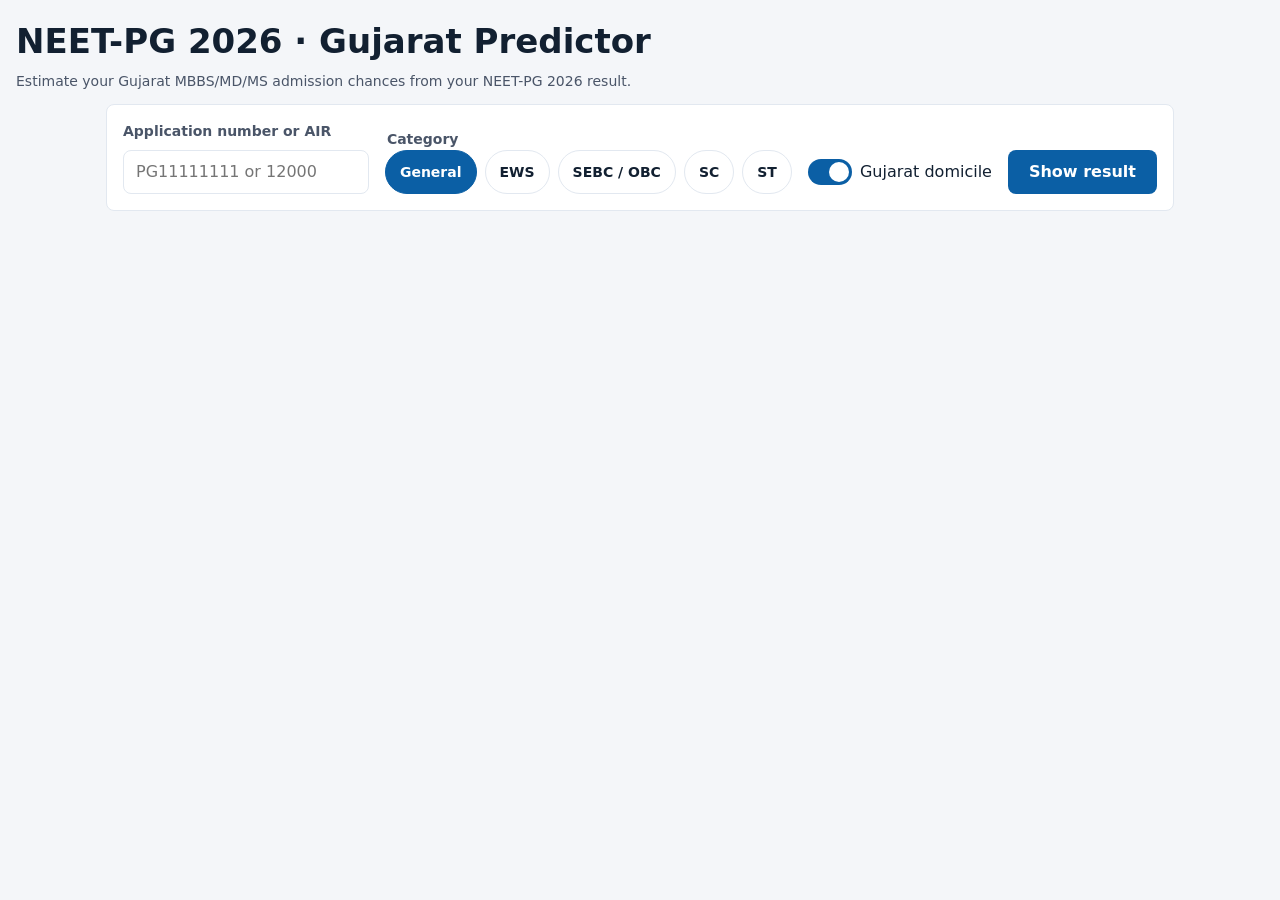
<file: index.html>
<!doctype html>
<html lang="en">
<head>
  <meta charset="utf-8">
  <meta name="viewport" content="width=device-width, initial-scale=1">
  <title>NEET-PG 2026 · Gujarat Admission Predictor</title>
  <!-- Umami: cookieless analytics; data-domains skips localhost testing. Only button clicks are sent, never app number/category/score. -->
  <script defer src="https://cloud.umami.is/script.js" data-website-id="be53304c-ef54-4a46-ac0e-5fc77f7f5a9a" data-domains="adminpydev.github.io"></script>
  <link rel="icon" href="favicon.svg" type="image/svg+xml">
  <link rel="manifest" href="manifest.webmanifest">
  <meta name="theme-color" content="#0B5FA5">
  <link rel="apple-touch-icon" href="icon-192.png">
  <meta name="apple-mobile-web-app-title" content="PG Predictor">
  <link rel="stylesheet" href="styles.css">
</head>
<body>
  <header class="topbar">
    <h1 class="brand">NEET-PG 2026 · Gujarat Predictor</h1>
    <p class="tagline">Estimate your Gujarat MBBS/MD/MS admission chances from your NEET-PG 2026 result.</p>
  </header>

  <main id="main">
    <div id="loading" class="loading" role="status">
      <span class="spinner" aria-hidden="true"></span>
      <span>Loading results…</span>
    </div>

    <form id="form" class="card form" hidden>
      <label class="field">
        <span class="field-label">Application number or AIR</span>
        <input id="app" class="input" type="text" inputmode="text" autocapitalize="characters" autocomplete="off" placeholder="PG11111111 or 12000" required>
      </label>
      <fieldset class="field seg">
        <legend class="field-label">Category</legend>
        <label class="seg-item"><input type="radio" name="category" value="GEN" checked><span>General</span></label>
        <label class="seg-item"><input type="radio" name="category" value="EWS"><span>EWS</span></label>
        <label class="seg-item"><input type="radio" name="category" value="SEBC"><span>SEBC / OBC</span></label>
        <label class="seg-item"><input type="radio" name="category" value="SC"><span>SC</span></label>
        <label class="seg-item"><input type="radio" name="category" value="ST"><span>ST</span></label>
      </fieldset>
      <label class="toggle">
        <input id="domicile" type="checkbox" checked>
        <span class="toggle-ui" aria-hidden="true"></span>
        <span>Gujarat domicile</span>
      </label>
      <button class="btn btn-primary btn-block" type="submit" data-umami-event="show-result">Show result</button>
    </form>

    <p id="error" class="error" role="alert"></p>

    <section id="result" class="card result" hidden aria-live="polite" tabindex="-1">
      <h2 class="section-title"></h2>
      <div class="stats">
        <div class="stat"><span class="stat-label">Score</span><span class="stat-value"></span></div>
        <div class="stat"><span class="stat-label" title="All India Rank" aria-label="All India Rank">AIR</span><span class="stat-value"></span></div>
        <div class="stat"><span class="stat-label">Top %</span><span class="stat-value"></span></div>
      </div>
      <details class="more">
        <summary>See percentile details</summary>
        <dl class="kv">
          <dt>Percentile (≤ score)</dt><dd></dd>
          <dt>Percentile (&lt; score)</dt><dd></dd>
          <dt>Percentile (mid-rank)</dt><dd></dd>
          <dt>Percentile (by rank)</dt><dd></dd>
          <dt>Candidates ahead</dt><dd></dd>
          <dt>Same score</dt><dd></dd>
        </dl>
      </details>
      <p class="status-msg" hidden></p>
      <button id="predict" class="btn btn-primary btn-block" type="button" data-umami-event="predict" hidden>Predict my Gujarat options</button>
    </section>

    <section id="prediction" hidden aria-live="polite" tabindex="-1">
      <div id="outlook" class="card outlook">
        <p class="outlook-kicker">Your Gujarat outlook</p>
        <p class="outlook-verdict"></p>
        <p class="outlook-meta"></p>
      </div>

      <h2 class="section-title">Branches</h2>
      <div id="streams" class="stream-list"></div>
      <button id="show-all-branches" class="btn btn-secondary btn-block show-all-branches" type="button" hidden>Show all branches</button>

      <h2 class="section-title" id="options-title">All options</h2>
      <div id="filters" class="filters">
        <div class="chips" role="group" aria-label="Chance">
          <button class="chip" type="button" data-chance="reach" aria-pressed="true">In reach<span class="chip-count"></span></button>
          <button class="chip" type="button" data-chance="all" aria-pressed="false">All<span class="chip-count"></span></button>
          <button class="chip" type="button" data-chance="High" aria-pressed="false">High<span class="chip-count"></span></button>
          <button class="chip" type="button" data-chance="Good" aria-pressed="false">Good<span class="chip-count"></span></button>
          <button class="chip" type="button" data-chance="Borderline" aria-pressed="false">Borderline<span class="chip-count"></span></button>
          <button class="chip" type="button" data-chance="Low" aria-pressed="false">Low<span class="chip-count"></span></button>
        </div>
        <div class="filter-row">
          <details id="f-stream" class="ms" data-all="All streams" data-unit="streams"><summary class="select">All streams</summary><div class="ms-panel" role="group" aria-label="Filter by stream"></div></details>
          <details id="f-type" class="ms" data-all="All college types" data-unit="types"><summary class="select">All college types</summary><div class="ms-panel" role="group" aria-label="Filter by college type"></div></details>
          <details id="f-route" class="ms" data-all="All routes" data-unit="routes"><summary class="select">All routes</summary><div class="ms-panel" role="group" aria-label="Filter by route"></div></details>
          <select id="f-fee" class="select" aria-label="Maximum fee per year">
            <option value="">Any fee</option>
            <option value="200000">Up to ₹2 L / yr</option>
            <option value="1200000">Up to ₹12 L / yr</option>
            <option value="2500000">Up to ₹25 L / yr</option>
            <option value="4000000">Up to ₹40 L / yr</option>
          </select>
          <select id="f-sort" class="select" aria-label="Sort by">
            <option value="chance">Sort: Chance</option>
            <option value="fee-asc">Fee: low to high</option>
            <option value="fee-desc">Fee: high to low</option>
            <option value="college">College: A–Z</option>
          </select>
        </div>
      </div>

      <div class="list-head">
        <p id="count" class="muted"></p>
        <button id="csv" class="btn btn-secondary" type="button" data-umami-event="download-csv">Download CSV</button>
      </div>

      <div id="cards" class="option-list"></div>

      <div class="table-wrap">
        <table id="table" class="table">
          <caption class="sr-only">All predicted options</caption>
          <thead>
            <tr>
              <th scope="col">Course</th>
              <th scope="col">College</th>
              <th scope="col">Type</th>
              <th scope="col">Route</th>
              <th scope="col">Chance</th>
              <th scope="col">Earliest round</th>
              <th scope="col">Fee / yr</th>
              <th scope="col">Last admitted</th>
            </tr>
          </thead>
          <tbody></tbody>
        </table>
      </div>

      <div id="empty" class="empty" hidden>
        <p>No options match these filters.</p>
        <button id="clear" class="btn btn-secondary" type="button">Clear filters</button>
      </div>

      <button id="more" class="btn btn-secondary btn-block" type="button" hidden>Show 30 more</button>

      <details class="card legend">
        <summary>What do High / Good / Borderline / Low mean?</summary>
        <p><b>High</b>: last 2025 admit was at least 15% past your position. <b>Good</b>: last admit at or a little past you.
          <b>Borderline</b>: last admit within 10% ahead of you. <b>Low</b>: seat closed well before your position.</p>
      </details>
      <p class="disclaimer">Estimates from Gujarat 2025-26 state cutoffs and MCC 2024/2025 cutoffs. Not a guarantee.
        Check your real merit number in the official 2026 Gujarat merit list.</p>
    </section>
  </main>
  <script type="module" src="app.js"></script>
</body>
</html>
</file>
<file: styles.css>
/* NEET-PG 2026 Gujarat Predictor — mobile-first, clean & clinical */

/* ---------- base ---------- */
:root {
  --bg: #F4F6F9;
  --card: #FFFFFF;
  --border: #E2E8F0;
  --ink: #122031;
  --muted: #4A5568;
  --primary: #0B5FA5;
  --primary-hover: #094C84;
  --high: #146C2E;
  --good: #0B5FA5;
  --border-line: #9A5B00;
  --low: #8A2C22;
  --unknown: #5B6472;
  --space: 8px;
  --radius: 8px;
}

* { box-sizing: border-box; min-width: 0; }

body {
  margin: 0;
  background: var(--bg);
  color: var(--ink);
  font-size: 16px;
  line-height: 1.5;
  font-family: system-ui, -apple-system, "Segoe UI", Roboto, Helvetica, Arial, sans-serif;
}

h1, h2, h3, p, dl, dd { margin: 0; }
button, input, select { font: inherit; color: inherit; }
:focus-visible { outline: 3px solid var(--primary); outline-offset: 2px; }
/* programmatic focus on section reveal (tabindex=-1) shouldn't draw a ring round the whole section */
#result:focus-visible, #prediction:focus-visible { outline: none; }

/* ---------- layout ---------- */
.topbar { padding: 16px 16px 12px; }
.brand { font-size: 23px; font-weight: 700; }
.tagline { margin-top: 4px; color: var(--muted); font-size: 14px; }

#main {
  padding: 0 16px 32px;
  display: flex;
  flex-direction: column;
  gap: 16px;
}

.card {
  background: var(--card);
  border: 1px solid var(--border);
  border-radius: var(--radius);
  padding: 16px;
}

.section-title { font-size: 19px; font-weight: 700; }
/* space above section headings that sit right after a card ("Branches", "All options") */
#prediction > .section-title { margin-top: 24px; }

/* ---------- form ---------- */
.form { display: flex; flex-direction: column; gap: 16px; }
.field { display: flex; flex-direction: column; gap: var(--space); }
.field-label { font-size: 14px; font-weight: 600; color: var(--muted); }

.input {
  min-height: 44px;
  padding: 0 12px;
  border: 1px solid var(--border);
  border-radius: var(--radius);
  background: var(--card);
  font-size: 16px;
}

/* segmented control (radio group), built from plain radios */
.seg { border: 0; padding: 0; margin: 0; display: flex; flex-direction: row; flex-wrap: wrap; gap: var(--space); }
.seg .field-label { flex: 1 0 100%; }

.seg-item {
  position: relative;
  min-height: 44px;
  display: flex;
  align-items: center;
  padding: 0 14px;
  border: 1px solid var(--border);
  border-radius: 999px;
  background: var(--card);
  font-size: 14px;
  font-weight: 600;
  cursor: pointer;
}

.seg-item input { position: absolute; opacity: 0; width: 1px; height: 1px; }
.seg-item:has(input:checked) { background: var(--primary); border-color: var(--primary); color: #fff; }
.seg-item:has(input:focus-visible) { outline: 3px solid var(--primary); outline-offset: 2px; }

/* custom switch, built from a checkbox */
.toggle { display: flex; align-items: center; gap: var(--space); min-height: 44px; cursor: pointer; font-size: 16px; }
.toggle input { position: absolute; opacity: 0; width: 1px; height: 1px; }

.toggle-ui {
  flex: 0 0 auto;
  width: 44px;
  height: 26px;
  border-radius: 999px;
  background: var(--border);
  position: relative;
}

.toggle-ui::before {
  content: "";
  position: absolute;
  top: 3px;
  left: 3px;
  width: 20px;
  height: 20px;
  border-radius: 50%;
  background: #fff;
}

.toggle input:checked + .toggle-ui { background: var(--primary); }
.toggle input:checked + .toggle-ui::before { left: 21px; }
.toggle input:focus-visible + .toggle-ui { outline: 3px solid var(--primary); outline-offset: 2px; }

.btn {
  min-height: 44px;
  padding: 0 20px;
  border-radius: var(--radius);
  border: 1px solid transparent;
  font-size: 16px;
  font-weight: 600;
  cursor: pointer;
  white-space: nowrap;
}

.btn-primary { background: var(--primary); color: #fff; }
.btn-primary:hover { background: var(--primary-hover); }
.btn-secondary { background: var(--card); border-color: var(--border); color: var(--ink); }
.btn-secondary:hover { background: var(--bg); }
.btn-block { width: 100%; }

/* ---------- result ---------- */
.result .section-title { margin-bottom: 16px; }

.stats {
  display: grid;
  grid-template-columns: repeat(3, 1fr);
  gap: var(--space);
  margin-bottom: 16px;
}

.stat {
  background: var(--bg);
  border-radius: var(--radius);
  padding: 12px 8px;
  text-align: center;
  display: flex;
  flex-direction: column;
  justify-content: space-between;
}
.stat-label { display: block; font-size: 14px; color: var(--muted); }
.stat-value { display: block; font-size: 23px; font-weight: 700; margin-top: 4px; }

.more { margin-bottom: 16px; }
.more summary { cursor: pointer; color: var(--primary); font-size: 14px; font-weight: 600; min-height: 44px; display: flex; align-items: center; }

.kv {
  display: grid;
  grid-template-columns: 1fr auto;
  gap: var(--space) 16px;
  font-size: 14px;
  padding-top: var(--space);
}

.kv dt { color: var(--muted); }
.kv dd { font-weight: 600; text-align: right; }

.status-msg { font-size: 16px; margin-bottom: 16px; }
.error { color: var(--low); font-size: 14px; font-weight: 600; }

/* ---------- outlook ---------- */
.outlook { border-left: 4px solid var(--border); }
.outlook--good { border-left-color: var(--high); background: #F2F8F4; }
.outlook--none { border-left-color: var(--low); background: #FBF2F1; }

.outlook-kicker {
  font-size: 14px;
  font-weight: 600;
  color: var(--muted);
  text-transform: uppercase;
  letter-spacing: 0.03em;
}

.outlook-verdict { font-size: 19px; font-weight: 700; margin-top: 4px; color: var(--ink); }
.outlook-meta { font-size: 14px; color: var(--muted); margin-top: var(--space); }

/* ---------- streams ---------- */
.stream-list { display: flex; flex-direction: column; gap: var(--space); }
.stream-list.collapsed details:nth-child(n+9) { display: none; }
.show-all-branches { margin-top: var(--space); }

.stream-head {
  display: flex;
  align-items: center;
  gap: var(--space);
  min-height: 44px;
  cursor: pointer;
  list-style: none;
}

.stream-head::-webkit-details-marker { display: none; }
.stream-name { font-size: 16px; font-weight: 600; flex: 1 1 auto; }

.pill {
  display: inline-flex;
  align-items: center;
  padding: 4px 10px;
  border-radius: 999px;
  font-size: 14px;
  font-weight: 600;
  white-space: nowrap;
}

.pill-govt { background: #E6F1EC; color: var(--high); }
.pill-private { background: #EAF1F8; color: var(--good); }

.stream-body { padding-top: 12px; display: flex; flex-direction: column; gap: var(--space); }
.stream-body .muted { color: var(--muted); font-size: 14px; }

/* ---------- filters ---------- */
.filters {
  position: sticky;
  top: 0;
  z-index: 5;
  background: var(--card);
  border-bottom: 1px solid var(--border);
  padding: 8px 16px;
  margin: 0 -16px;
  display: flex;
  flex-direction: column;
  gap: var(--space);
}

/* phone: one scrollable row instead of wrapping to multiple lines (keeps the sticky bar short) */
.chips {
  display: flex;
  flex-wrap: nowrap;
  gap: var(--space);
  overflow-x: auto;
  scrollbar-width: none;
}
.chips::-webkit-scrollbar { display: none; }

.chip {
  flex: 0 0 auto;
  min-height: 44px;
  display: inline-flex;
  align-items: center;
  gap: 6px;
  padding: 0 14px;
  border-radius: 999px;
  border: 1px solid var(--border);
  background: var(--card);
  font-size: 14px;
  font-weight: 600;
  cursor: pointer;
}

.chip[aria-pressed="true"] { background: var(--primary); border-color: var(--primary); color: #fff; }
.chip[aria-pressed="true"] .chip-count { color: #fff; }
.chip-count { color: var(--muted); }

/* phone: 2x2 grid instead of wrapping rows of variable width */
.filter-row { display: grid; grid-template-columns: 1fr 1fr; gap: var(--space); }

.select {
  min-height: 44px;
  width: 100%;
  padding: 0 10px;
  border: 1px solid var(--border);
  border-radius: var(--radius);
  background: var(--card);
  font-size: 14px;
}

.list-head { display: flex; align-items: center; justify-content: space-between; flex-wrap: wrap; gap: var(--space); }
.list-head .muted { color: var(--muted); font-size: 14px; }
#count { flex: 1 1 200px; }

/* ---------- option cards ---------- */
.option-list { display: flex; flex-direction: column; gap: var(--space); }
.option { border-left-width: 4px; border-left-style: solid; }
.option.chance--High { border-left-color: var(--high); }
.option.chance--Good { border-left-color: var(--good); }
.option.chance--Borderline { border-left-color: var(--border-line); }
.option.chance--Low { border-left-color: var(--low); }
.option.chance--Unknown { border-left-color: var(--unknown); }

.option-top { display: flex; align-items: flex-start; justify-content: space-between; gap: var(--space); }
.option-college { font-size: 16px; font-weight: 700; }
.option-course { color: var(--muted); font-size: 14px; margin-top: 4px; }

.chip-chance {
  flex: 0 0 auto;
  display: inline-flex;
  align-items: center;
  gap: 4px;
  padding: 4px 10px;
  border-radius: 999px;
  color: #fff;
  font-size: 14px;
  font-weight: 700;
  white-space: nowrap;
}

.chip-chance.chance--High { background: var(--high); }
.chip-chance.chance--Good { background: var(--good); }
.chip-chance.chance--Borderline { background: var(--border-line); }
.chip-chance.chance--Low { background: var(--low); }
.chip-chance.chance--Unknown { background: var(--unknown); }

/* holds the meta list and the "why" disclosure on one row when it fits, wrapping below when it doesn't */
.meta-row {
  margin-top: 12px;
  display: flex;
  flex-wrap: wrap;
  align-items: center;
  justify-content: space-between;
  gap: 4px 12px;
}

.meta {
  list-style: none;
  margin: 0;
  padding: 0;
  display: flex;
  flex-wrap: wrap;
  gap: 4px 12px;
  font-size: 14px;
  color: var(--muted);
}

.why { margin: 0; margin-left: auto; }
.why summary { cursor: pointer; font-size: 14px; font-weight: 600; color: var(--primary); min-height: 44px; display: flex; align-items: center; }
.why p { font-size: 14px; color: var(--muted); padding-top: 4px; }

/* ---------- table (wide layout) ---------- */
.table-wrap { overflow-x: auto; }
.table { width: 100%; border-collapse: collapse; font-size: 14px; table-layout: fixed; }

.table th, .table td {
  text-align: left;
  padding: 8px 12px;
  border-bottom: 1px solid var(--border);
  vertical-align: top;
  overflow-wrap: break-word;
}

/* Course, College, Type, Route, Chance, Earliest round, Fee / yr, Reason */
.table th:nth-child(1), .table td:nth-child(1) { width: 15%; }
.table th:nth-child(2), .table td:nth-child(2) { width: 20%; }
.table th:nth-child(3), .table td:nth-child(3) { width: 9%; }
.table th:nth-child(4), .table td:nth-child(4) { width: 13%; }
.table th:nth-child(5), .table td:nth-child(5) { width: 9%; }
.table th:nth-child(6), .table td:nth-child(6) { width: 8%; }
.table th:nth-child(7), .table td:nth-child(7) { width: 8%; }
.table th:nth-child(8), .table td:nth-child(8) { width: 18%; }



.table thead th {
  position: sticky;
  top: 0;
  background: var(--card);
  color: var(--muted);
  font-weight: 600;
  z-index: 1;
  white-space: normal;
}

/* ---------- states ---------- */
.loading { display: flex; align-items: center; gap: var(--space); padding: 32px 16px; color: var(--muted); }

.spinner {
  width: 20px;
  height: 20px;
  border-radius: 50%;
  border: 3px solid var(--border);
  border-top-color: var(--primary);
  animation: spin 0.8s linear infinite;
}

@keyframes spin {
  to { transform: rotate(360deg); }
}

.empty { text-align: center; padding: 32px 16px; color: var(--muted); }
.empty p { margin-bottom: 16px; }

.legend summary { cursor: pointer; font-weight: 600; min-height: 44px; display: flex; align-items: center; }
.legend p { font-size: 14px; color: var(--muted); padding-top: var(--space); }
.disclaimer { font-size: 14px; color: var(--muted); }

/* ---------- utilities ---------- */
.sr-only {
  position: absolute;
  width: 1px;
  height: 1px;
  padding: 0;
  margin: -1px;
  overflow: hidden;
  clip: rect(0, 0, 0, 0);
  white-space: nowrap;
  border: 0;
}

[hidden] { display: none !important; }

/* ---------- responsive (>=768px) ---------- */
@media (min-width: 768px) {
  #main { max-width: 1100px; margin: 0 auto; }

  .form { flex-direction: row; flex-wrap: wrap; align-items: flex-end; }
  .form .field { flex: 1 1 220px; }
  /* category pills stay on one line on wide screens; labels then line up */
  .form .seg { flex: 0 0 auto; flex-wrap: nowrap; }
  .form .btn-block { flex: 0 0 auto; width: auto; }

  .filters { margin: 0; border-radius: var(--radius) var(--radius) 0 0; }
  .filter-row { display: flex; flex-wrap: nowrap; }
  .filter-row > .select, .filter-row > .ms { flex: 1 1 140px; width: auto; min-width: 0; }

  #cards { display: none; }
  /* .table-wrap sets overflow-x: auto (base rule), which forces overflow-y to
     compute as auto too — making it the sticky header's scroll ancestor instead
     of the page. Give it real height so that context works as a self-scrolling
     table body with a pinned header, instead of the sticky offset having no
     scroll range to react to. */
  .table-wrap { display: block; max-height: 60vh; overflow-y: auto; }

  .brand { font-size: 34px; }
}

@media (max-width: 767.98px) {
  .table-wrap { display: none; }
  .option { padding: 12px; }
}

/* ---------- reduced motion ---------- */
@media (prefers-reduced-motion: reduce) {
  * { transition: none !important; animation: none !important; }
  .spinner { animation: none; border-top-color: var(--border); }
}

/* multi-select dropdown: summary looks like .select, panel floats below */
.ms { position: relative; }
.ms > summary.select { width: 100%; }
/* phone: sort sits alone on the last row, so give it the full width */
#f-sort { grid-column: 1 / -1; }
.ms > summary { list-style: none; display: flex; align-items: center; cursor: pointer;
  overflow: hidden; text-overflow: ellipsis; white-space: nowrap; }
.ms > summary::-webkit-details-marker { display: none; }
.ms > summary::after { content: "▾"; margin-left: auto; padding-left: 8px; color: var(--muted); }
.ms-panel { position: absolute; z-index: 10; top: calc(100% + 4px); left: 0; min-width: 100%; width: max-content;
  max-width: min(320px, 90vw); max-height: 300px; overflow-y: auto; background: var(--card);
  border: 1px solid var(--border); border-radius: var(--radius); box-shadow: 0 8px 24px rgba(18, 32, 49, .12); padding: 4px 0; }
#f-route .ms-panel, #f-type .ms-panel { right: 0; left: auto; }
.ms-item { display: flex; align-items: center; gap: 8px; min-height: 44px; padding: 0 12px; cursor: pointer; font-size: 14px; }
.ms-item:hover { background: var(--bg); }
.ms-item input { width: 18px; height: 18px; accent-color: var(--primary); flex: none; }
.ms-item .chip-count { margin-left: auto; }

/* AIR verdict line + round-by-round cutoff table */
.verdict { margin: 8px 0 0; font-size: 14px; font-weight: 600; }
.verdict--ahead { color: var(--high); }
.verdict--short { color: var(--low); }
.verdict--none { color: var(--muted); font-weight: 400; }
.why { margin: 0; }
.rounds { width: 100%; border-collapse: collapse; font-size: 14px; margin-top: 4px; }
.rounds th, .rounds td { text-align: left; padding: 6px 8px; border-bottom: 1px solid var(--border); }
.rounds thead th { color: var(--muted); font-weight: 600; }
.rounds tbody th { font-weight: 600; }
.rounds .r-miss { color: var(--muted); }
.rounds .r-none { color: var(--muted); }
.rounds-note { font-size: 14px; margin: 6px 0 0; }

.closing-btn { display: inline-flex; align-items: center; gap: 6px; min-height: 44px; padding: 0 8px; margin: -8px -8px;
  border: 1px solid transparent; border-radius: var(--radius); background: none; font: inherit; font-weight: 600;
  text-align: left; cursor: pointer; }
.closing-btn:hover { border-color: var(--border); background: var(--bg); }
.closing-btn .caret { color: var(--muted); transition: transform .15s; }
.closing-btn[aria-expanded="true"] .caret { transform: rotate(180deg); }
.rounds-row > td { background: var(--bg); padding: 12px 16px 16px; }
.rounds-row .rounds { max-width: 560px; background: var(--card); }
@media (prefers-reduced-motion: reduce) { .closing-btn .caret { transition: none; } }


.rounds .you-row th, .rounds .you-row td { background: #EAF2FB; color: var(--primary); border-bottom: 2px solid var(--primary); }

/* GJ (Gujarat state rank) vs AIR (All India Rank) tags — used everywhere a rank appears */
.tag { display: inline-block; padding: 1px 6px; border-radius: 4px; font-size: 12px; font-weight: 700;
  letter-spacing: .02em; line-height: 1.5; vertical-align: 1px; white-space: nowrap; }
.tag-gj { background: #EFEAFB; color: #4B2E9A; }
.tag-air { background: #E3EEFA; color: #0B5FA5; }
.approx { color: var(--muted); white-space: nowrap; }
.tag-legend { font-size: 14px; color: var(--muted); margin: 8px 0 4px; }
.cmp { display: grid; grid-template-columns: auto 1fr; gap: 2px 12px; margin: 6px 0 0; font-size: 14px; }
.cmp dt { color: var(--muted); }
.cmp dd { margin: 0; font-weight: 600; }
.cmp .approx { font-weight: 400; margin-left: 6px; }
.rounds .approx { display: block; font-weight: 400; margin-top: 2px; }
.rounds .r-hit .r-mark { color: var(--high); font-weight: 700; }
.rounds .r-miss .r-mark { color: var(--low); font-weight: 700; }
.rounds .r-hit, .rounds .r-miss { font-weight: 600; color: var(--ink); }
.closing-btn .approx { font-weight: 400; }
.rounds .r-hit { background: #E7F4EC; }
.closing-btn { flex-wrap: wrap; margin: -8px; }
.closing-btn .approx { display: block; flex-basis: 100%; }
</file>
